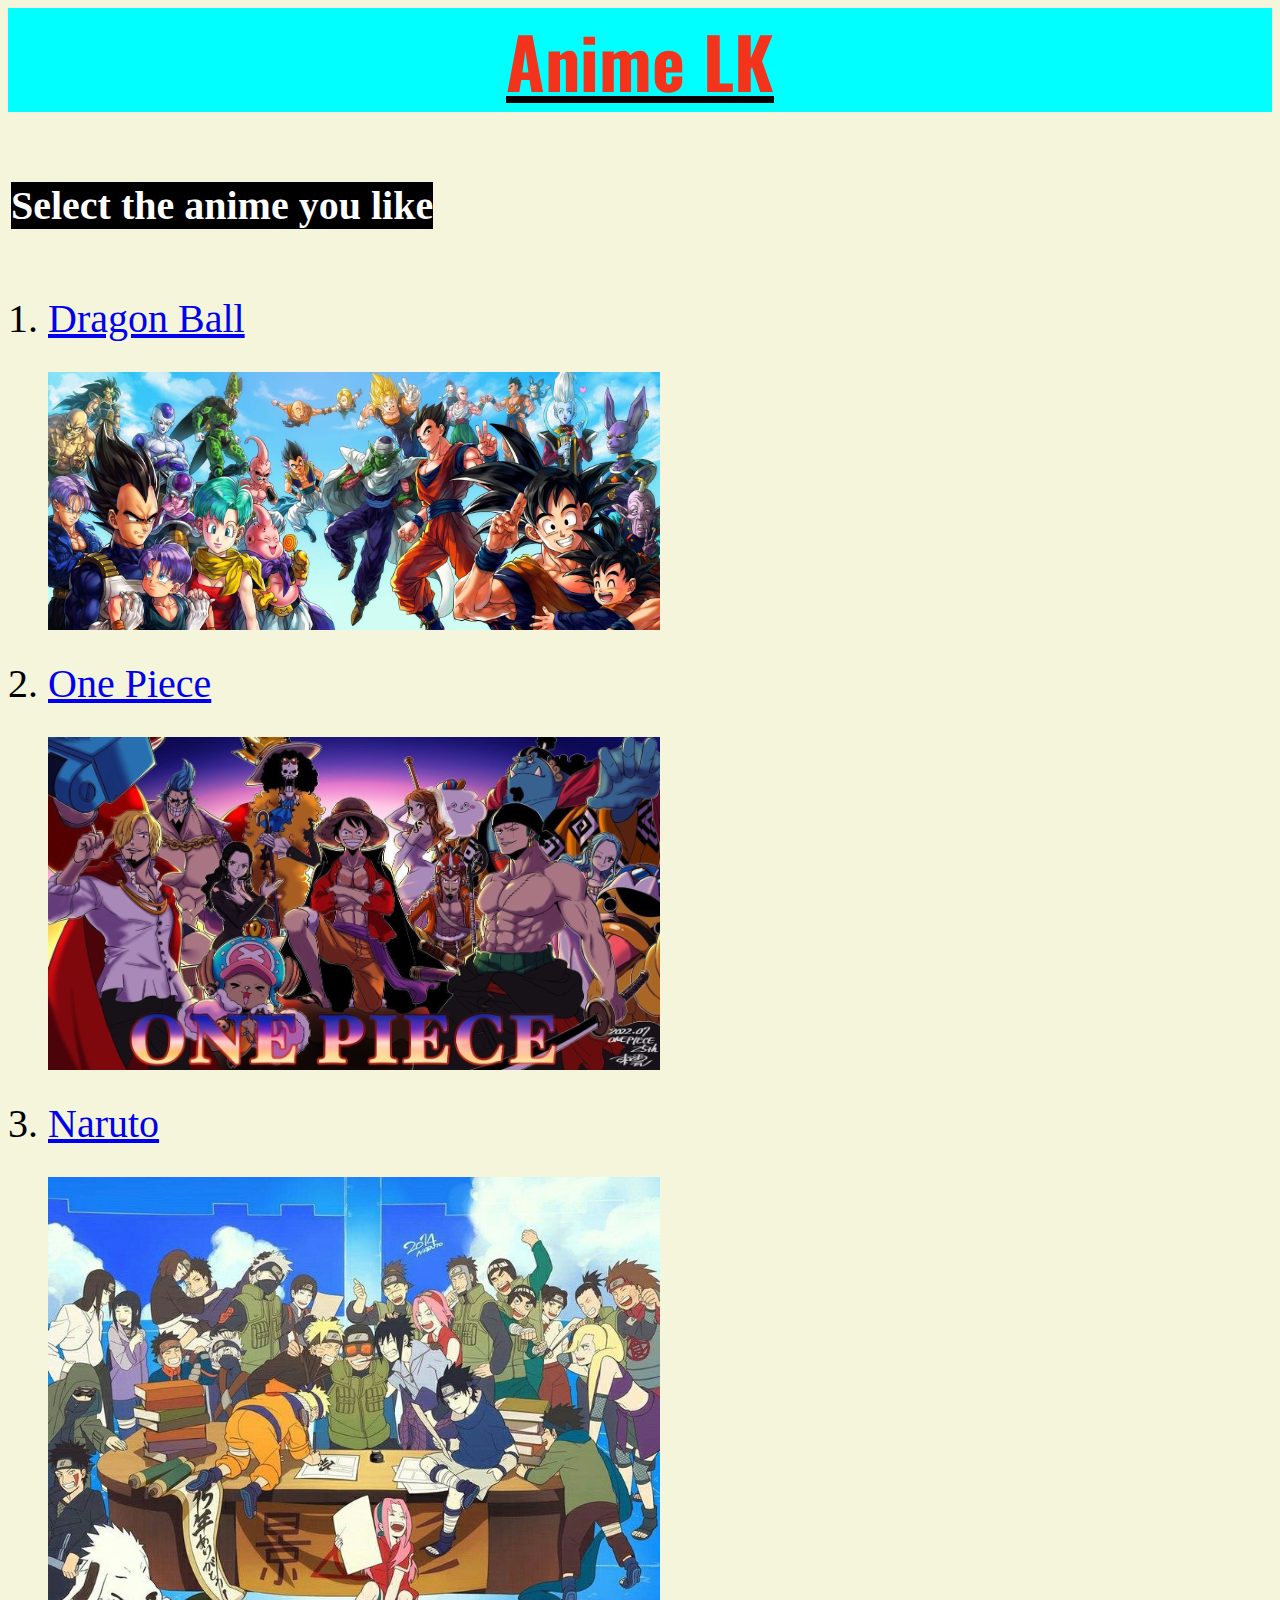
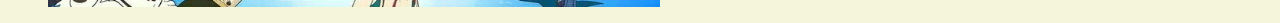
<file: index.html>
<html>
    <head>
        <title>Anime LK</title>
        <link rel="stylesheet" href="style.css">
        <link rel="stylesheet" href="Dragonball.html">
        <link rel="stylesheet" href="Naruto.html">
        <link rel="stylesheet" href="OnePiece.html">
        <link rel="import" href="img">
    </head>
    <body>
        <center><h1 id="title">Anime LK</h1></center>
        <table>
            <tr>
                <th width="60%">
                    <h2 id="select">Select the anime you like</h2>
                </th>
                <th width="20%"></th>
                <th width="20%"></th>
            </tr>
        </table>
        <ol>
            <dl>
                <li class="homeli">
                   <dt class="group1">
                      <a href="Dragonball.html">Dragon Ball</a>
                    </dt>
                </li>
                <a href="Dragonball.html"><img src="img/db cover.jpg" width="50%"></a>
                <li class="homeli">
                   <dt class="group1">
                      <a href="OnePiece.html">One Piece</a>
                    </dt>
                </li>
                <a href="OnePiece.html"><img src="img/op cover.jpg" width="50%"></a>
                <li class="homeli">
                   <dt class="group1">
                      <a href="Naruto.html">Naruto</a>
                    </dt>
                </li>
                <a href="Naruto.html"><img src="img/Naruto.jpg" width="50%"></a>
            </dl>
        </ol>
    </body>

</html>
</file>
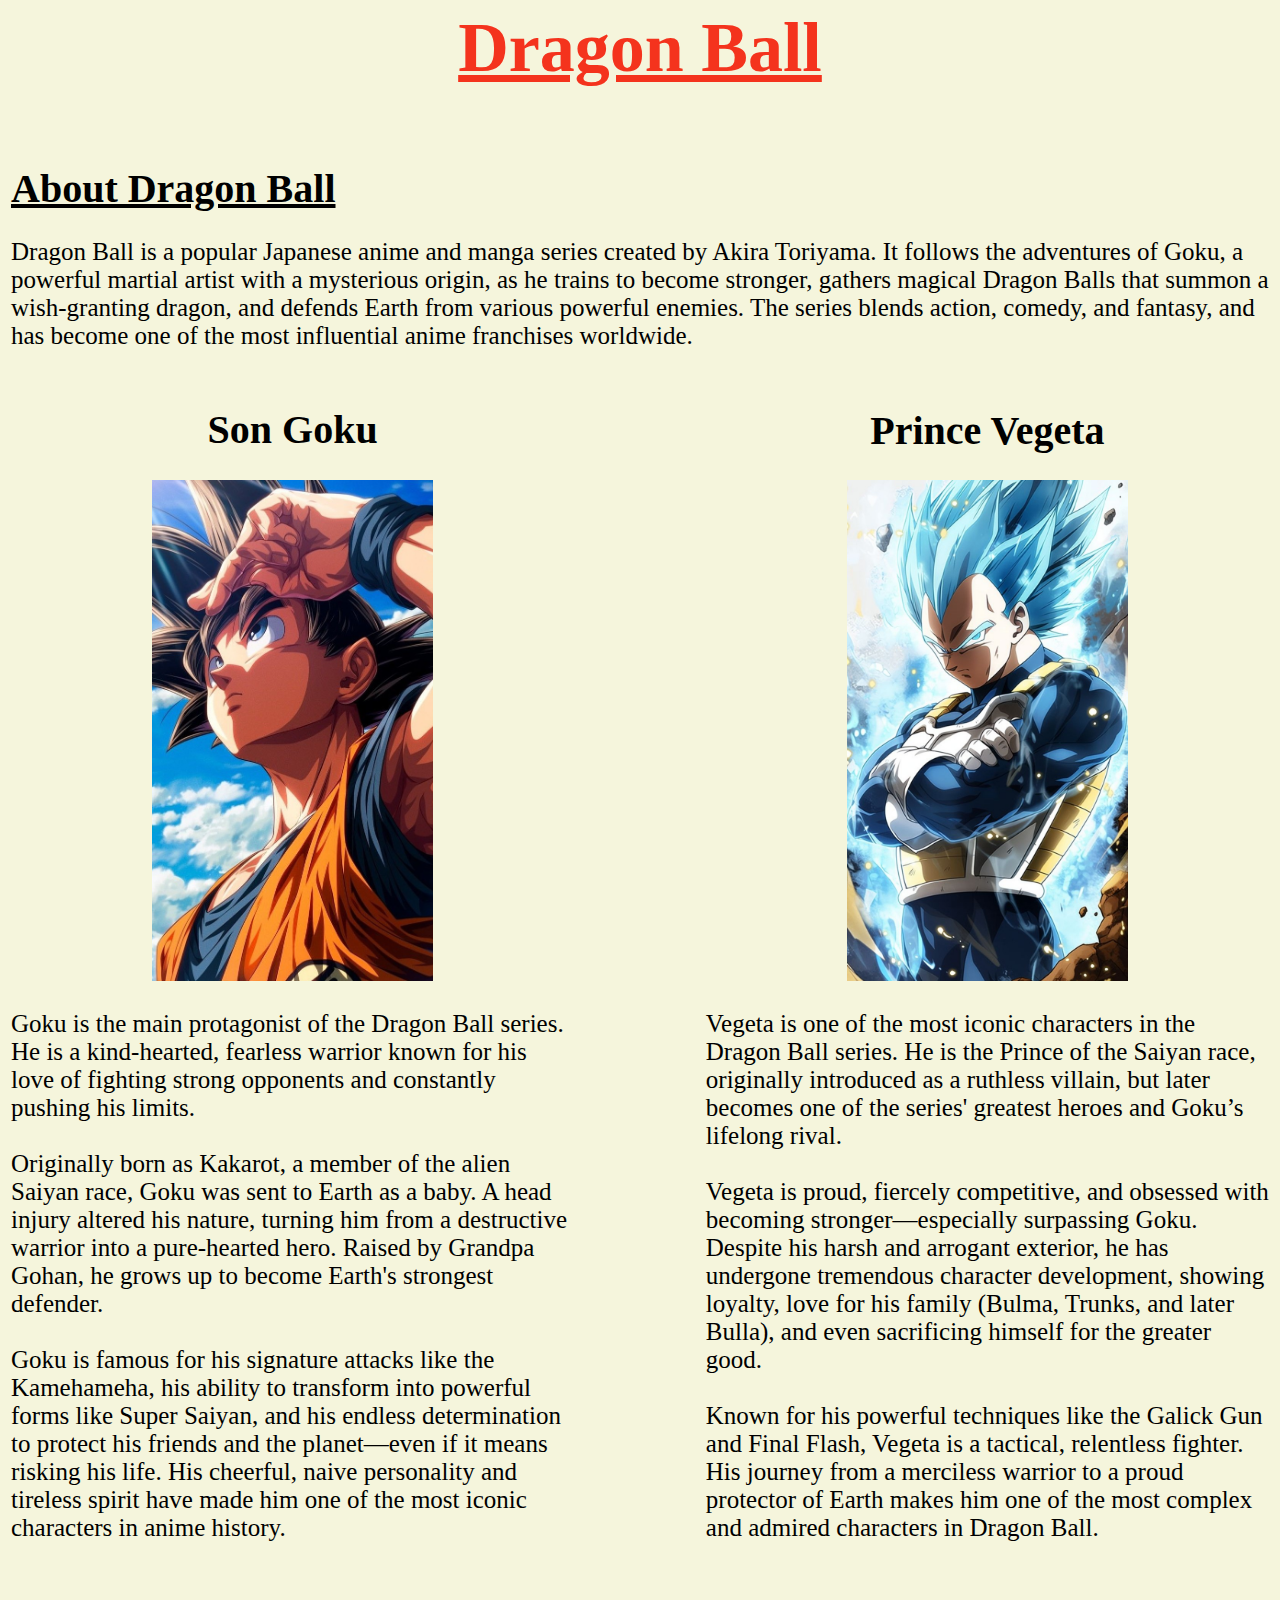
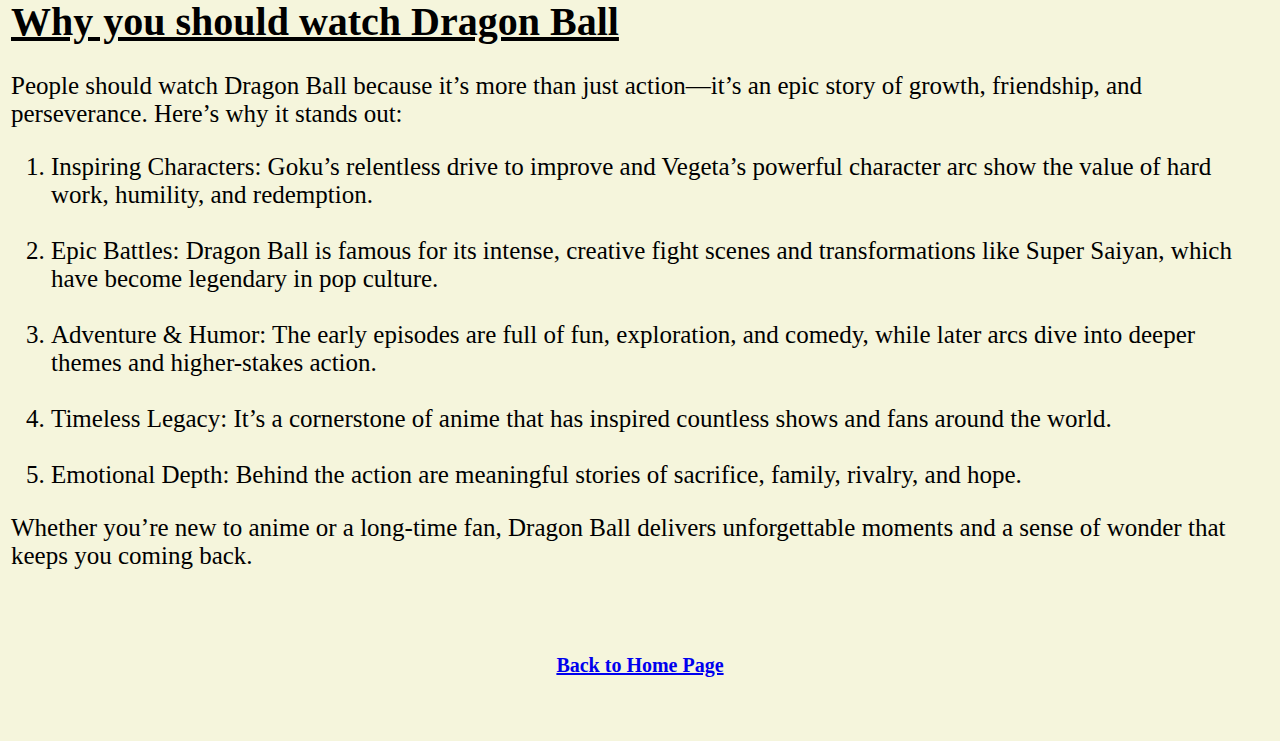
<file: Dragonball.html>
<!DOCTYPE html>
<html lang="en">
<head>
    <meta charset="UTF-8">
    <meta name="viewport" content="width=device-width, initial-scale=1.0">
    <title>Dragon Ball</title>
    <link rel="stylesheet" href="/style.css">
</head>
<body>
    <h1 class="subpagetitle">Dragon Ball</h1>
    <table>
        <tr>
            <td colspan="3">
                <h1 class="Q">About Dragon Ball</h1>
                <p class="p">Dragon Ball is a popular Japanese anime and manga series created by Akira Toriyama. It follows the adventures of Goku, a powerful martial artist with a mysterious origin, as he trains to become stronger, gathers magical Dragon Balls that summon a wish-granting dragon, and defends Earth from various powerful enemies. The series blends action, comedy, and fantasy, and has become one of the most influential anime franchises worldwide.
</p>
            </td>
        </tr>
        <tr>
            <td width="45%">
                <center><h1 class="Q1">Son Goku</h1>
                <img src="/img/goku.jpg" width="50%"></center>
                <p class="p">Goku is the main protagonist of the Dragon Ball series. He is a kind-hearted, fearless warrior known for his love of fighting strong opponents and constantly pushing his limits.
                    <br><br>

Originally born as Kakarot, a member of the alien Saiyan race, Goku was sent to Earth as a baby. A head injury altered his nature, turning him from a destructive warrior into a pure-hearted hero. Raised by Grandpa Gohan, he grows up to become Earth's strongest defender.
<br><br>
Goku is famous for his signature attacks like the Kamehameha, his ability to transform into powerful forms like Super Saiyan, and his endless determination to protect his friends and the planet—even if it means risking his life. His cheerful, naive personality and tireless spirit have made him one of the most iconic characters in anime history.
</p>
            </td>
            <td width="10"></td>
            <td width="45%">
                <center><h1 class="Q1">Prince Vegeta</h1>
                <img src="/img/vegeta.jpg" width="50%"></center>
                <p class="p">Vegeta is one of the most iconic characters in the Dragon Ball series. He is the Prince of the Saiyan race, originally introduced as a ruthless villain, but later becomes one of the series' greatest heroes and Goku’s lifelong rival.
<br><br>
Vegeta is proud, fiercely competitive, and obsessed with becoming stronger—especially surpassing Goku. Despite his harsh and arrogant exterior, he has undergone tremendous character development, showing loyalty, love for his family (Bulma, Trunks, and later Bulla), and even sacrificing himself for the greater good.
<br><br>
Known for his powerful techniques like the Galick Gun and Final Flash, Vegeta is a tactical, relentless fighter. His journey from a merciless warrior to a proud protector of Earth makes him one of the most complex and admired characters in Dragon Ball.
            </td>
        </tr>
        <tr>
            <td colspan="3">
                <h1 class="Q">Why you should watch Dragon Ball</h1>
                <p class="p">People should watch Dragon Ball because it’s more than just action—it’s an epic story of growth, friendship, and perseverance. Here’s why it stands out:</p>
<ol class="whyList">
    <li>Inspiring Characters: Goku’s relentless drive to improve and Vegeta’s powerful character arc show the value of hard work, humility, and redemption.</li>
    <br>
    <li>Epic Battles: Dragon Ball is famous for its intense, creative fight scenes and transformations like Super Saiyan, which have become legendary in pop culture.</li>
    <br>
    <li>Adventure & Humor: The early episodes are full of fun, exploration, and comedy, while later arcs dive into deeper themes and higher-stakes action.</li>
    <br>
    <li>Timeless Legacy: It’s a cornerstone of anime that has inspired countless shows and fans around the world.</li>
    <br>
    <li>Emotional Depth: Behind the action are meaningful stories of sacrifice, family, rivalry, and hope.</li>
</ol>                   
<p class="p">Whether you’re new to anime or a long-time fan, Dragon Ball delivers unforgettable moments and a sense of wonder that keeps you coming back.</p>
            </td>
        </tr>
    </table>
    <br><br>
    <h3><a href="/index.html">Back to Home Page</a></h3>
    <br><br>
</body>
</html>
</file>
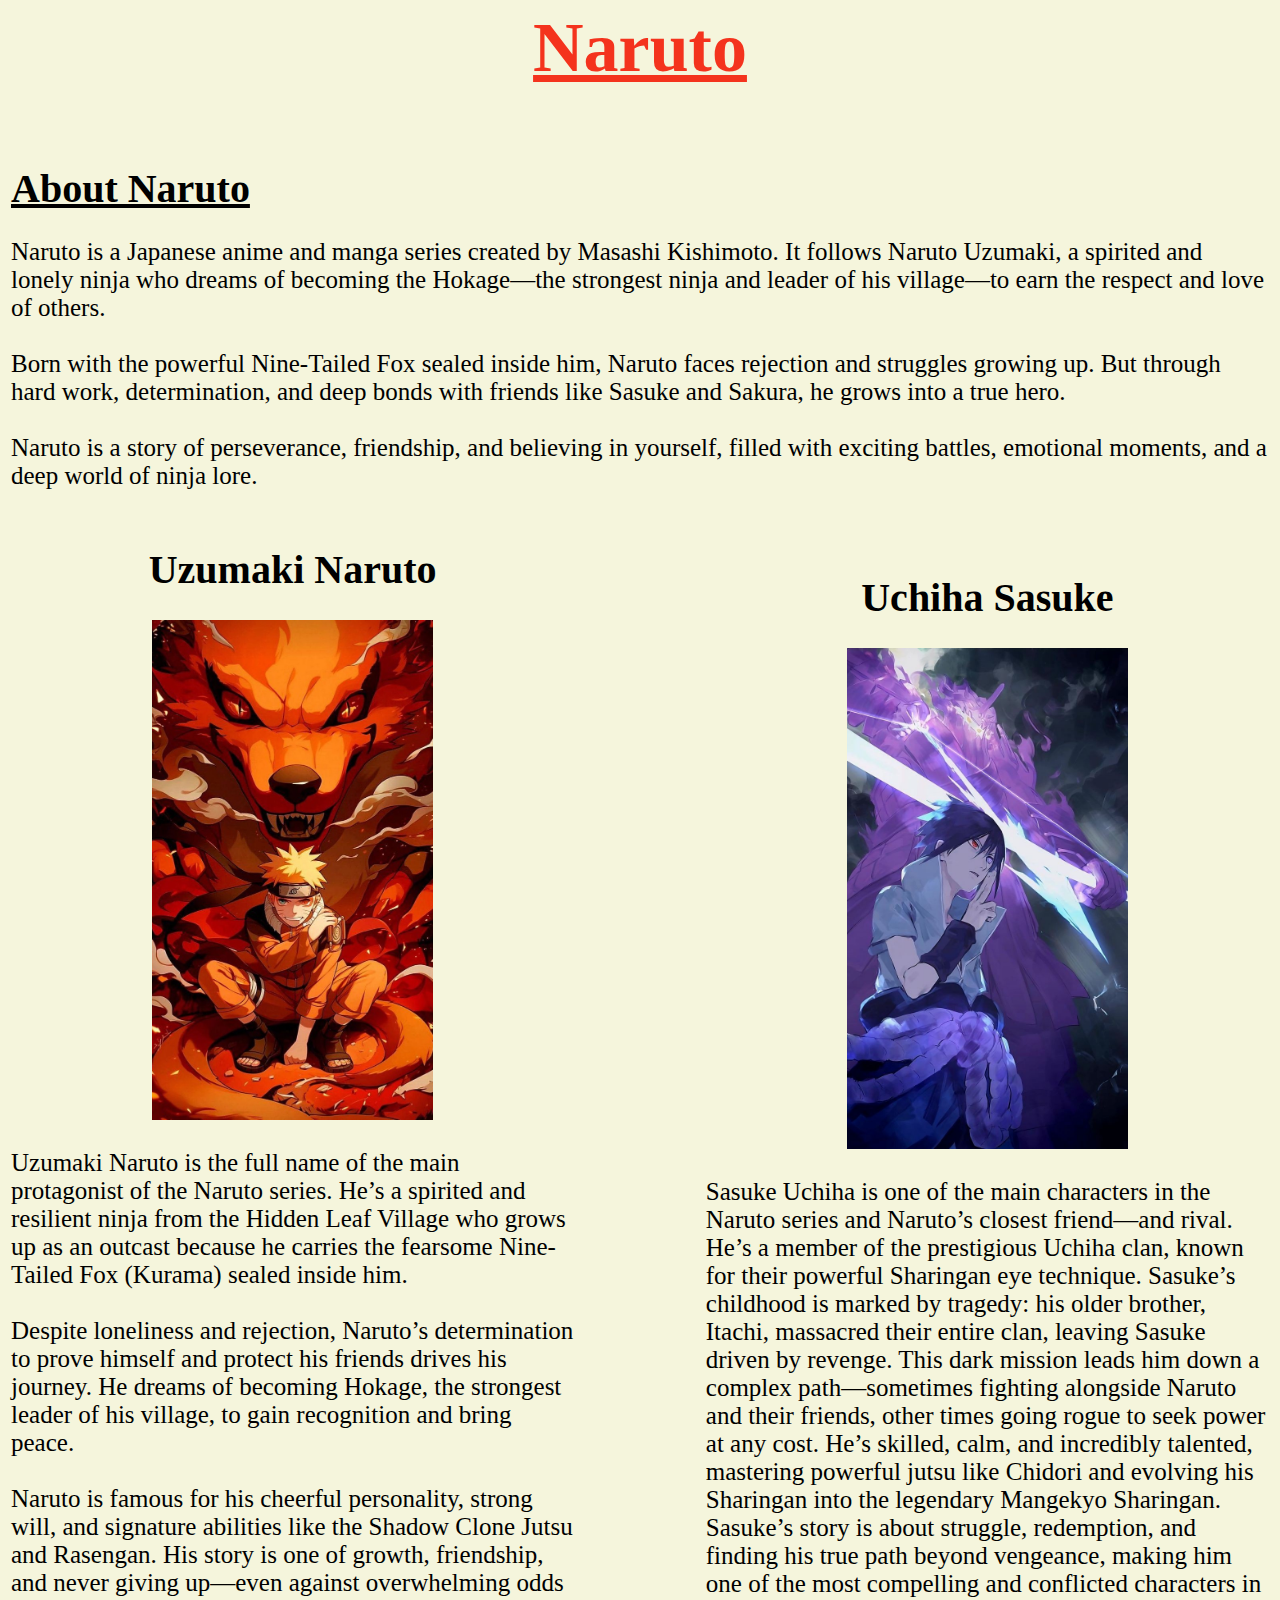
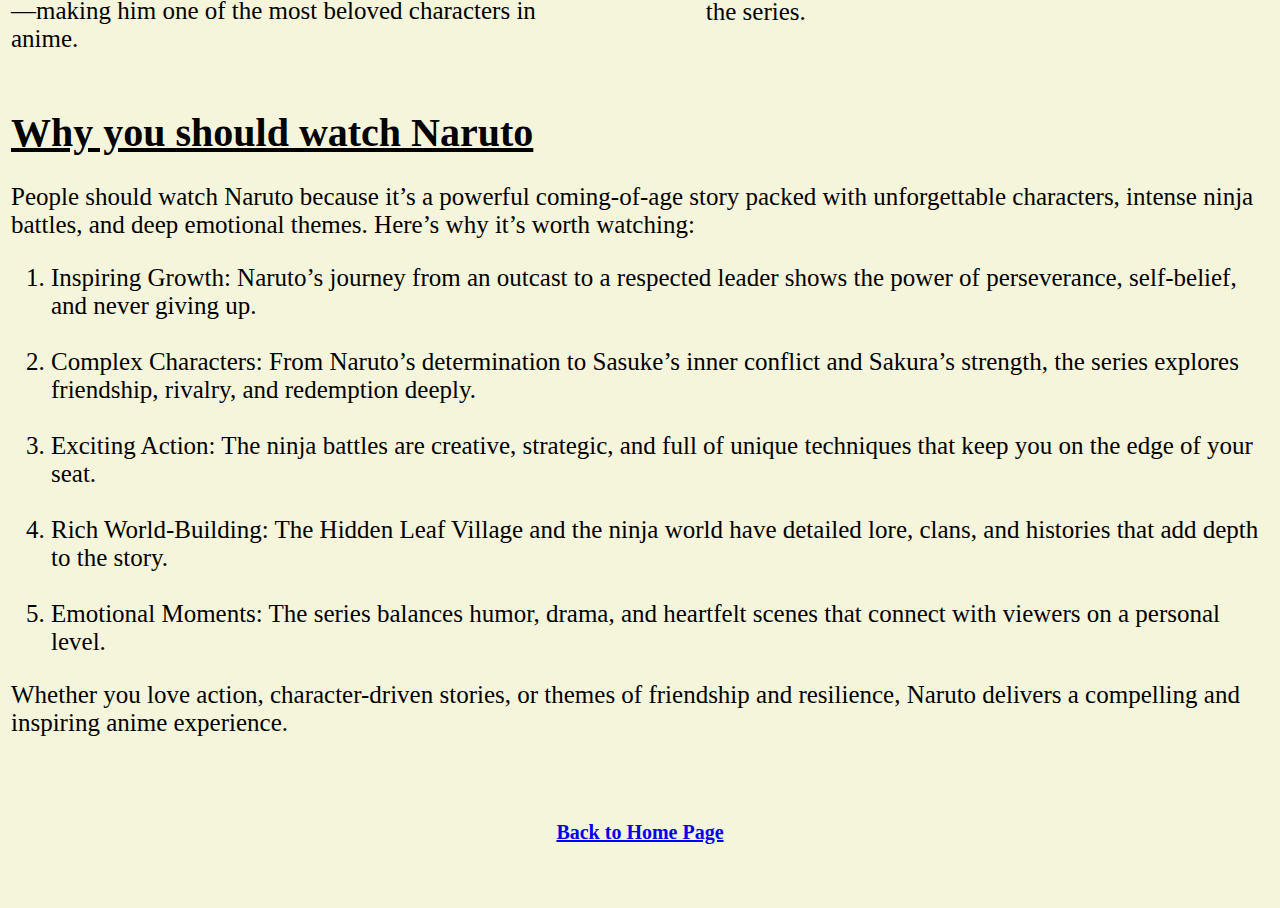
<file: Naruto.html>
<!DOCTYPE html>
<html lang="en">
<head>
    <meta charset="UTF-8">
    <meta name="viewport" content="width=device-width, initial-scale=1.0">
    <title>Naruto</title>
    <link rel="stylesheet" href="/style.css">
</head>
<body>
    <h1 class="subpagetitle">Naruto</h1>
    <table>
        <tr>
            <td colspan="3">
                <h1 class="Q">About Naruto</h1>
                <p class="p">Naruto is a Japanese anime and manga series created by Masashi Kishimoto. It follows Naruto Uzumaki, a spirited and lonely ninja who dreams of becoming the Hokage—the strongest ninja and leader of his village—to earn the respect and love of others.
<br><br>
Born with the powerful Nine-Tailed Fox sealed inside him, Naruto faces rejection and struggles growing up. But through hard work, determination, and deep bonds with friends like Sasuke and Sakura, he grows into a true hero.
<br><br>
Naruto is a story of perseverance, friendship, and believing in yourself, filled with exciting battles, emotional moments, and a deep world of ninja lore.</p>
            </td>
        </tr>
        <tr>
            <td width="45%">
                <center><h1 class="Q1">Uzumaki Naruto</h1>
                <img src="/img/uzumaki.jpg" width="50%"></center>
                <p class="p">Uzumaki Naruto is the full name of the main protagonist of the Naruto series. He’s a spirited and resilient ninja from the Hidden Leaf Village who grows up as an outcast because he carries the fearsome Nine-Tailed Fox (Kurama) sealed inside him.
<br><br>
Despite loneliness and rejection, Naruto’s determination to prove himself and protect his friends drives his journey. He dreams of becoming Hokage, the strongest leader of his village, to gain recognition and bring peace.
<br><br>
Naruto is famous for his cheerful personality, strong will, and signature abilities like the Shadow Clone Jutsu and Rasengan. His story is one of growth, friendship, and never giving up—even against overwhelming odds—making him one of the most beloved characters in anime.</p>
            </td>
            <td width="10%"></td>
            <td width="45%">
                <center><h1 class="Q1">Uchiha Sasuke</h1>
                <img src="/img/sasuke.jpg" width="50%"></center>
                <p class="p">Sasuke Uchiha is one of the main characters in the Naruto series and Naruto’s closest friend—and rival. He’s a member of the prestigious Uchiha clan, known for their powerful Sharingan eye technique.

Sasuke’s childhood is marked by tragedy: his older brother, Itachi, massacred their entire clan, leaving Sasuke driven by revenge. This dark mission leads him down a complex path—sometimes fighting alongside Naruto and their friends, other times going rogue to seek power at any cost.

He’s skilled, calm, and incredibly talented, mastering powerful jutsu like Chidori and evolving his Sharingan into the legendary Mangekyo Sharingan. Sasuke’s story is about struggle, redemption, and finding his true path beyond vengeance, making him one of the most compelling and conflicted characters in the series.</p>
            </td>
        </tr>
        <tr>
            <td colspan="3">
                <h1 class="Q">Why you should watch Naruto</h1>
                <p class="p">People should watch Naruto because it’s a powerful coming-of-age story packed with unforgettable characters, intense ninja battles, and deep emotional themes. Here’s why it’s worth watching:</p>

                    <ol class="whyList">
                        <li>Inspiring Growth: Naruto’s journey from an outcast to a respected leader shows the power of perseverance, self-belief, and never giving up.</li>
                        <br>
                        <li>Complex Characters: From Naruto’s determination to Sasuke’s inner conflict and Sakura’s strength, the series explores friendship, rivalry, and redemption deeply.</li>
                        <br>
                        <li>Exciting Action: The ninja battles are creative, strategic, and full of unique techniques that keep you on the edge of your seat.</li>
                        <br>
                        <li>Rich World-Building: The Hidden Leaf Village and the ninja world have detailed lore, clans, and histories that add depth to the story.</li>
                        <br>
                        <li>Emotional Moments: The series balances humor, drama, and heartfelt scenes that connect with viewers on a personal level.</li>
                    </ol>
<p class="p">Whether you love action, character-driven stories, or themes of friendship and resilience, Naruto delivers a compelling and inspiring anime experience.</p>
            </td>
        </tr>
    </table>
    <br><br>
    <h3><a href="/index.html">Back to Home Page</a></h3>
    <br><br>
</body>
</html>
</file>
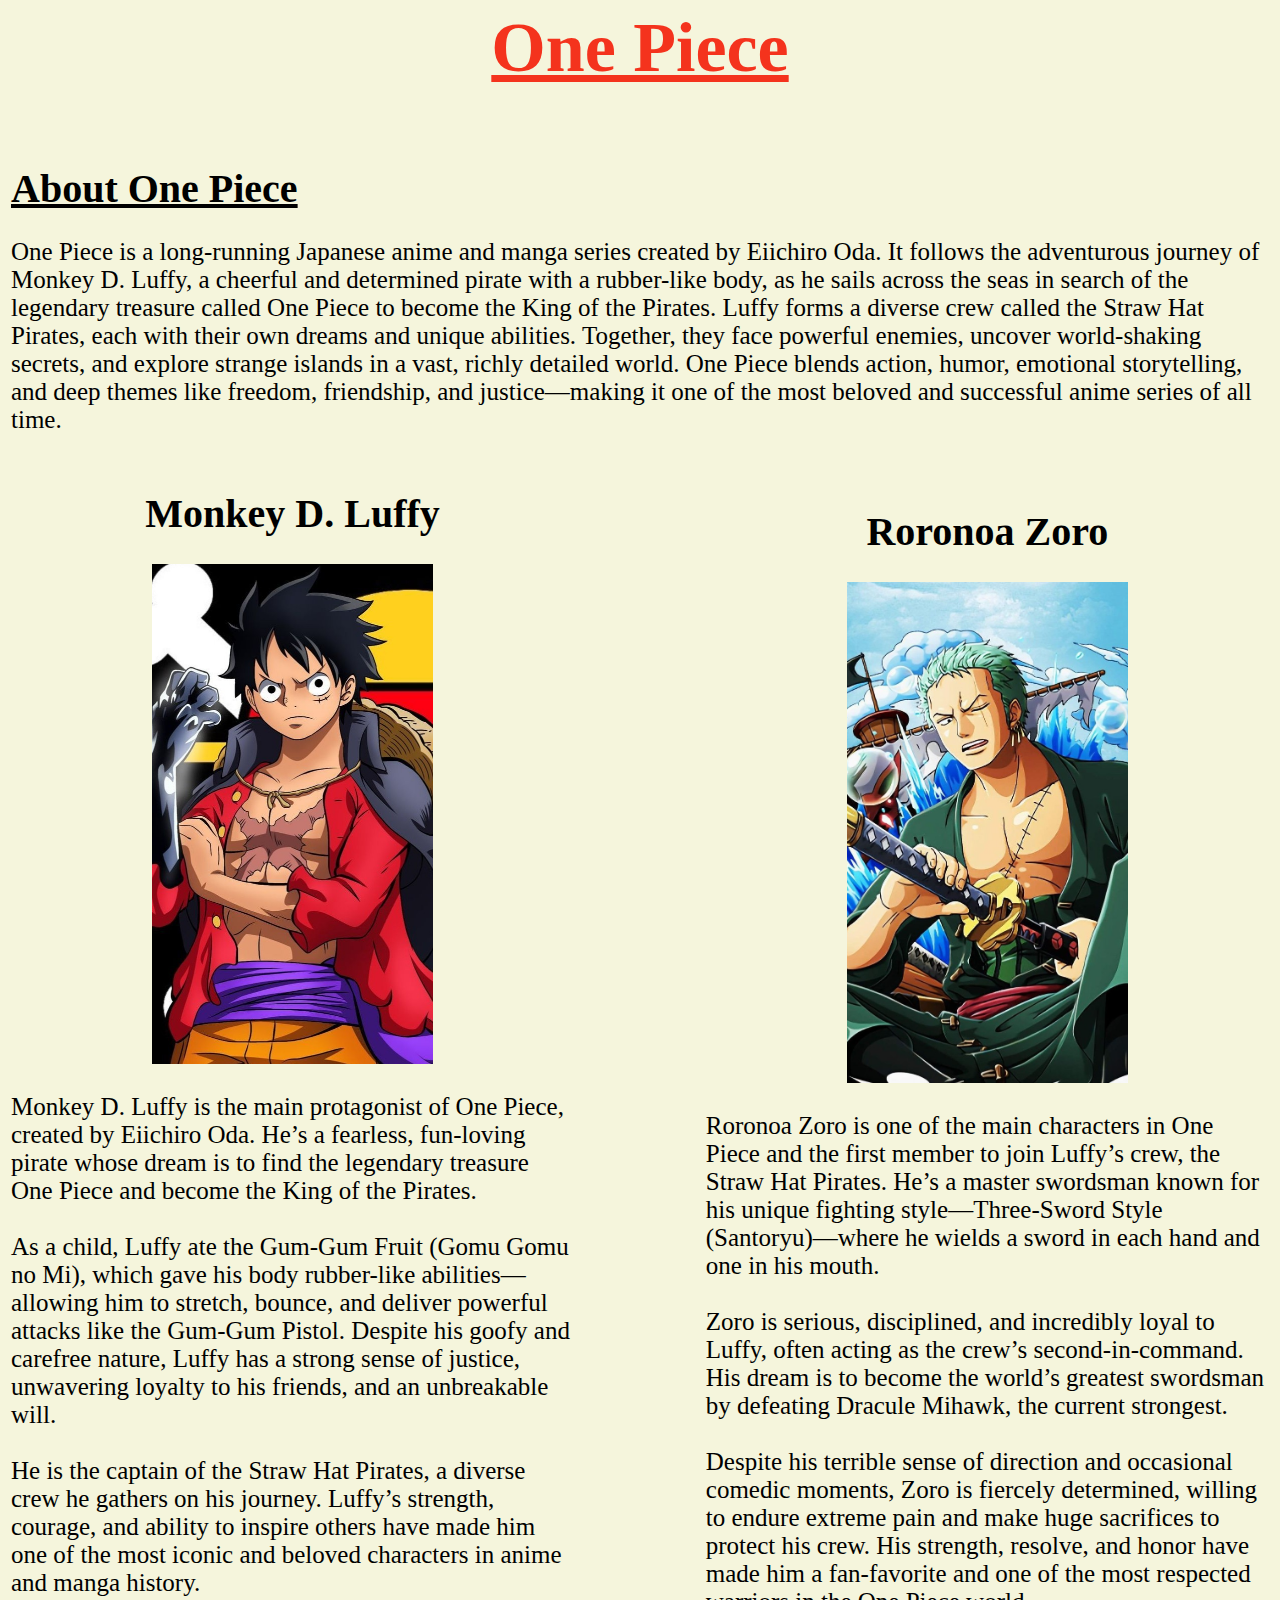
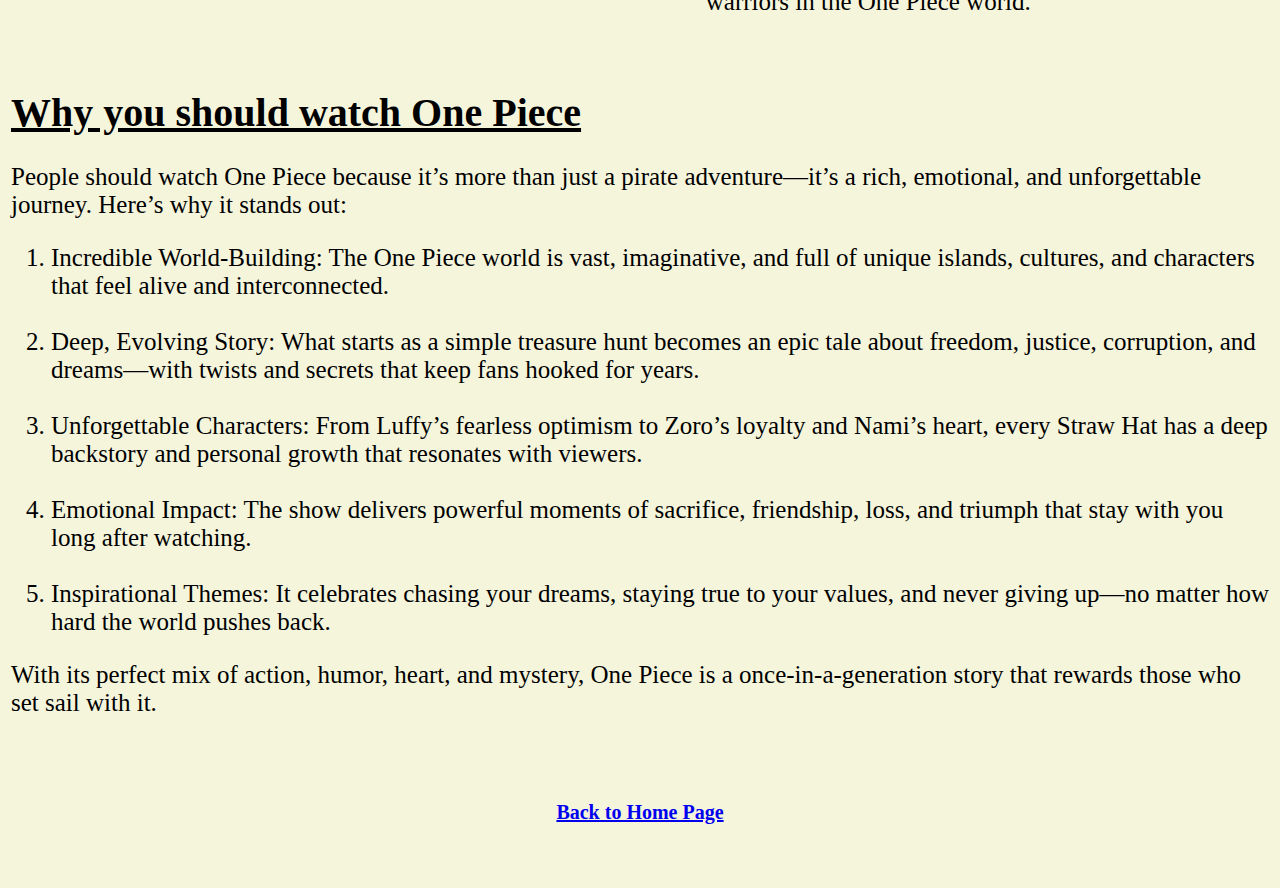
<file: OnePiece.html>
<!DOCTYPE html>
<html lang="en">
<head>
    <meta charset="UTF-8">
    <meta name="viewport" content="width=device-width, initial-scale=1.0">
    <title>One Piece</title>
    <link rel="stylesheet" href="style.css">
</head>
<body>
    <h1 class="subpagetitle">One Piece</h1>
    <table>
        <tr>
            <td colspan="3">
                <h1 class="Q">About One Piece</h1>
                <p class="p">One Piece is a long-running Japanese anime and manga series created by Eiichiro Oda. It follows the adventurous journey of Monkey D. Luffy, a cheerful and determined pirate with a rubber-like body, as he sails across the seas in search of the legendary treasure called One Piece to become the King of the Pirates.

Luffy forms a diverse crew called the Straw Hat Pirates, each with their own dreams and unique abilities. Together, they face powerful enemies, uncover world-shaking secrets, and explore strange islands in a vast, richly detailed world.

One Piece blends action, humor, emotional storytelling, and deep themes like freedom, friendship, and justice—making it one of the most beloved and successful anime series of all time.</p>
            </td>
        </tr>
        <tr>
            <td width="45%">
                <center><h1 class="Q1">Monkey D. Luffy</h1>
                <img src="img/luffy.jpg" width="50%"></center>
                <p class="p">Monkey D. Luffy is the main protagonist of One Piece, created by Eiichiro Oda. He’s a fearless, fun-loving pirate whose dream is to find the legendary treasure One Piece and become the King of the Pirates.
                    <br><br>

As a child, Luffy ate the Gum-Gum Fruit (Gomu Gomu no Mi), which gave his body rubber-like abilities—allowing him to stretch, bounce, and deliver powerful attacks like the Gum-Gum Pistol. Despite his goofy and carefree nature, Luffy has a strong sense of justice, unwavering loyalty to his friends, and an unbreakable will.
<br><br>

He is the captain of the Straw Hat Pirates, a diverse crew he gathers on his journey. Luffy’s strength, courage, and ability to inspire others have made him one of the most iconic and beloved characters in anime and manga history.</p>
<br><br>
            </td>
            <td width="10%"></td>
            <td width="45%">
                <center><h1 class="Q1">Roronoa Zoro</h1>
                <img src="img/zoro.jpg" width="50%"></center>
                <p class="p">Roronoa Zoro is one of the main characters in One Piece and the first member to join Luffy’s crew, the Straw Hat Pirates. He’s a master swordsman known for his unique fighting style—Three-Sword Style (Santoryu)—where he wields a sword in each hand and one in his mouth.
<br><br>
Zoro is serious, disciplined, and incredibly loyal to Luffy, often acting as the crew’s second-in-command. His dream is to become the world’s greatest swordsman by defeating Dracule Mihawk, the current strongest.
<br><br>
Despite his terrible sense of direction and occasional comedic moments, Zoro is fiercely determined, willing to endure extreme pain and make huge sacrifices to protect his crew. His strength, resolve, and honor have made him a fan-favorite and one of the most respected warriors in the One Piece world.</p>
            </td>
        </tr>
        <tr>
            <td colspan="3">
                <h1 class="Q">Why you should watch One Piece</h1>
                <p class="p">People should watch One Piece because it’s more than just a pirate adventure—it’s a rich, emotional, and unforgettable journey. Here’s why it stands out:</p>

                    <ol class="whyList">
                        <li>Incredible World-Building: The One Piece world is vast, imaginative, and full of unique islands, cultures, and characters that feel alive and interconnected.</li>
                        <br>
                        <li>Deep, Evolving Story: What starts as a simple treasure hunt becomes an epic tale about freedom, justice, corruption, and dreams—with twists and secrets that keep fans hooked for years.</li>
                        <br>
                        <li>Unforgettable Characters: From Luffy’s fearless optimism to Zoro’s loyalty and Nami’s heart, every Straw Hat has a deep backstory and personal growth that resonates with viewers.</li>
                        <br>
                        <li>Emotional Impact: The show delivers powerful moments of sacrifice, friendship, loss, and triumph that stay with you long after watching.</li>
                        <br>
                        <li>Inspirational Themes: It celebrates chasing your dreams, staying true to your values, and never giving up—no matter how hard the world pushes back.</li>
                    </ol>
<p class="p">With its perfect mix of action, humor, heart, and mystery, One Piece is a once-in-a-generation story that rewards those who set sail with it.</p>
            </td>
        </tr>
    </table>
    <br><br>
    <h3><a href="index.html">Back to Home Page</a></h3>
    <br><br>
</body>
</html>
</file>
<file: style.css>
@import url('https://fonts.googleapis.com/css2?family=Oswald:wght@200..700&display=swap');

#title{
    font-family: "Oswald", sans-serif;
    color: rgb(244, 51, 29);
    text-align: center;
    font-size: 70px;
    text-decoration: underline black;
    position: sticky top;
    background-color: cyan;
    padding: 0;
}

#select{
    margin-top: 20px;
    font-size: 40px;
    color: white;
    background-color: black;
    
}
.homeli{
    font-size: 40px;
    font-style: bold;
}

dt{
    margin-top: 30px;
    margin-bottom: 30px;
}
*{
    background-color: beige;
}
.subpagetitle{
    text-align: center;
    font-size: 70px;
    margin-top: 0;
    color:  rgb(244, 51, 29);
    text-decoration: underline;
}
.Q{
    font-size: 40px;
    text-decoration: underline;
}
.Q1{
    font-size: 40px;
}
.p{
    font-size: 25px;
}
.whyList{
    font-size: 25px;
}
h3{
    font-size: 20px;
    text-align: center;
}
</file>
